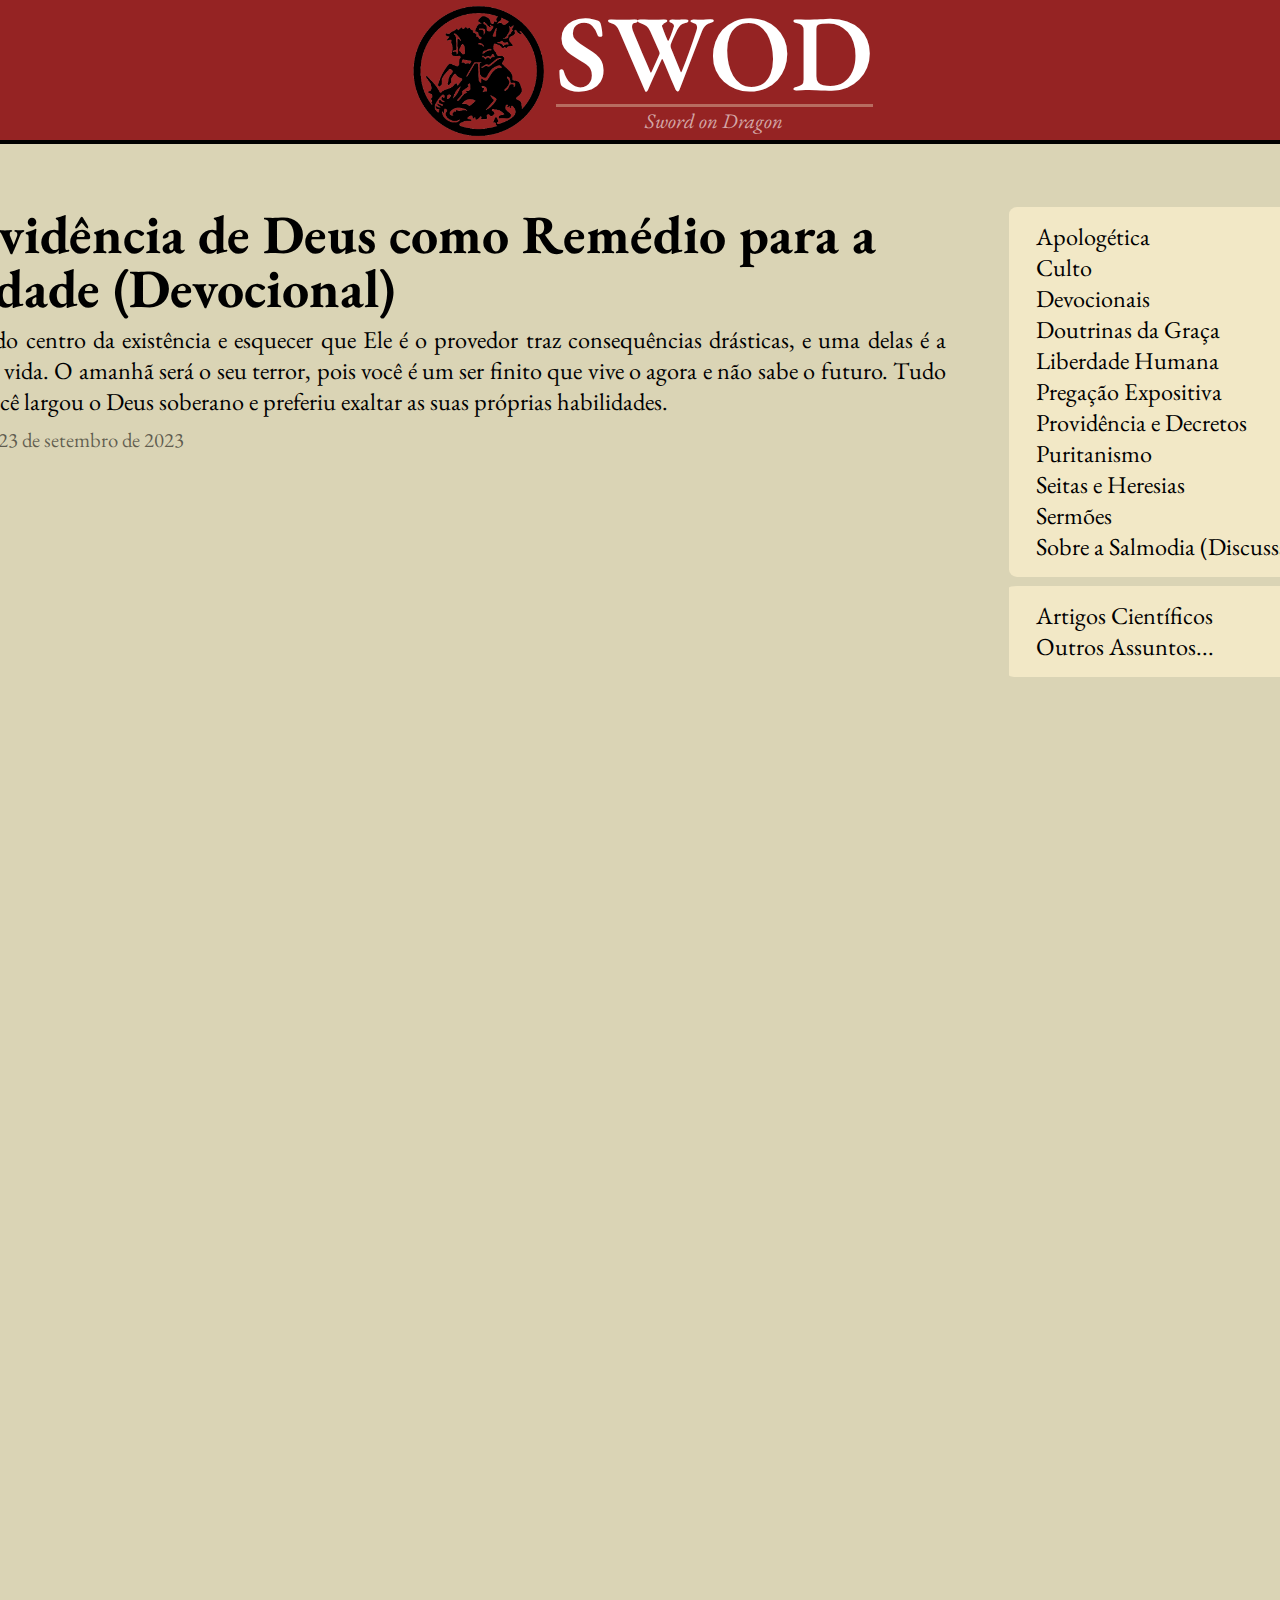
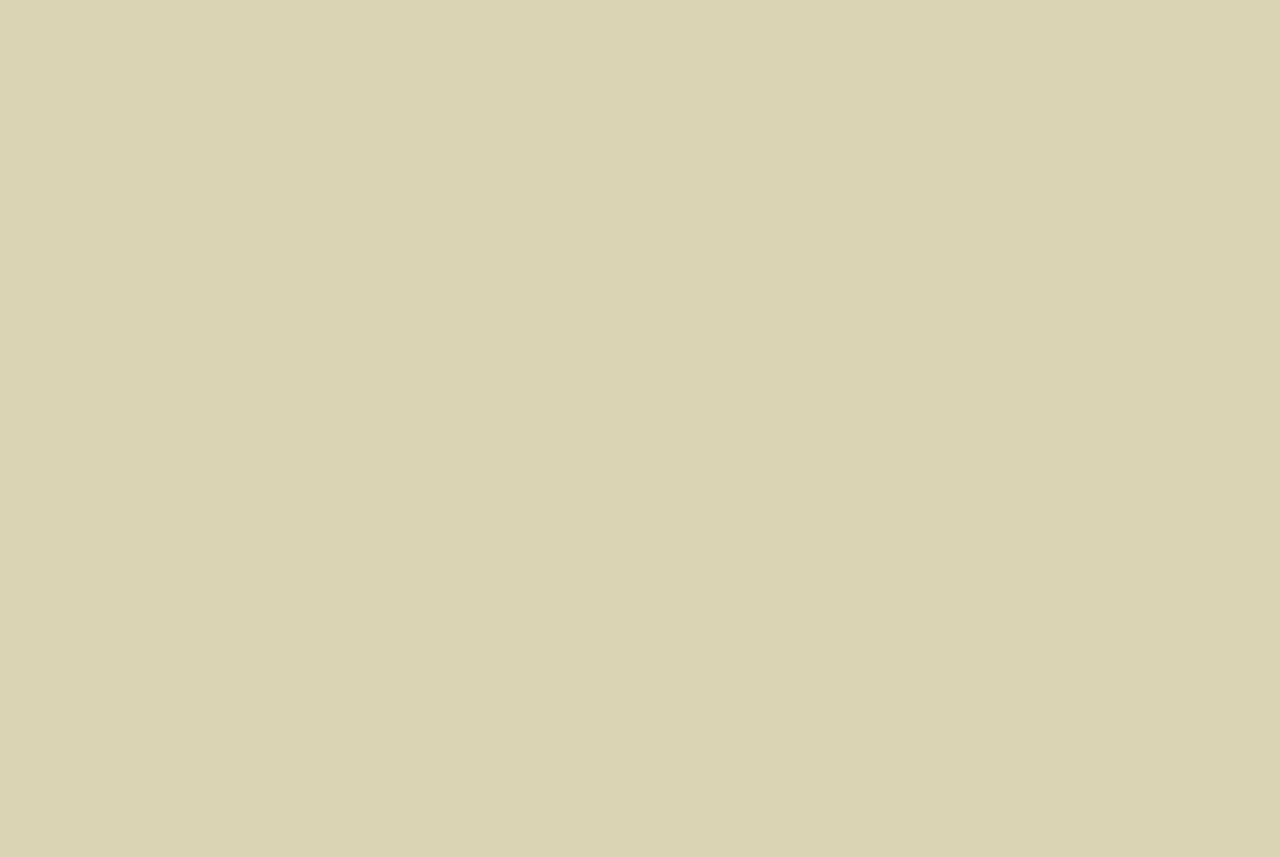
<file: index.html>
<!DOCTYPE html>
<html lang="pt-br">
<head>
    <meta charset="UTF-8">
    <meta name="viewport" content="width=device-width, initial-scale=1.0">
    <title>SWOD - Página Inicial</title>
    <link rel="stylesheet" href="style.css">
    <link rel="shortcut icon" href="config/fav_jorge_capadocia_sfundo.ico" type="image/x-icon">
</head>
<body>
    <header id = "cabecalho_pagina">
        
            <img src="config/jorge_capadocia_sfundo.png" alt="Logo da Página">
            <a href="#">
                <div>
                    <p id = "titulo_pagina">SWOD</p>
                    <p id = "subtitulo_pagina">Sword on Dragon</p>
                </div>
            </a>
    </header>
    <main>
        <section id = "publicacoes">
            <div>
                <a href = "pages/providencia_divina_e_ansiedade_klesley.html"><h2 class = "titulo_publicacao">A Providência de Deus como Remédio para a Ansiedade (Devocional)</h2></a>
                <p>Retirar Deus do centro da existência e esquecer que Ele é o provedor
                    traz consequências drásticas, e uma delas é a ansiedade pela vida. O amanhã será o seu terror, pois você é um ser finito que vive o agora e não sabe o futuro. Tudo isso porque você largou o Deus soberano e preferiu exaltar as suas próprias habilidades.</p>
                <span><p>- Klesley Pereira, 23 de setembro de 2023</p></span>
            </div>
            
        </section>
        <section id = "topicos">
            <div id = "t_principais">
                <ul>
                    <li><a href="#">Apologética</a></li>
                    <li><a href="#">Culto</a></li>
                    <li><a href="#">Devocionais</a></li>
                    <li><a href="#">Doutrinas da Graça</a></li>
                    <li><a href="#">Liberdade Humana</a></li>
                    <li><a href="#">Pregação Expositiva</a></li>
                    <li><a href="#">Providência e Decretos</a></li>
                    <li><a href="#">Puritanismo</a></li>
                    <li><a href="#">Seitas e Heresias</a></li>
                    <li><a href="#">Sermões</a></li>
                    <li><a href="#">Sobre a Salmodia (Discussão)</a></li>
                </ul>

            </div>
            <div id = "t_secundarios">
                <ul>
                    <li><a href="#">Artigos Científicos</a></li>
                    <li><a href="#">Outros Assuntos...</a></li>
                </ul>
            </div>
        </section>
    </main>
    
</body>
</html>
</file>
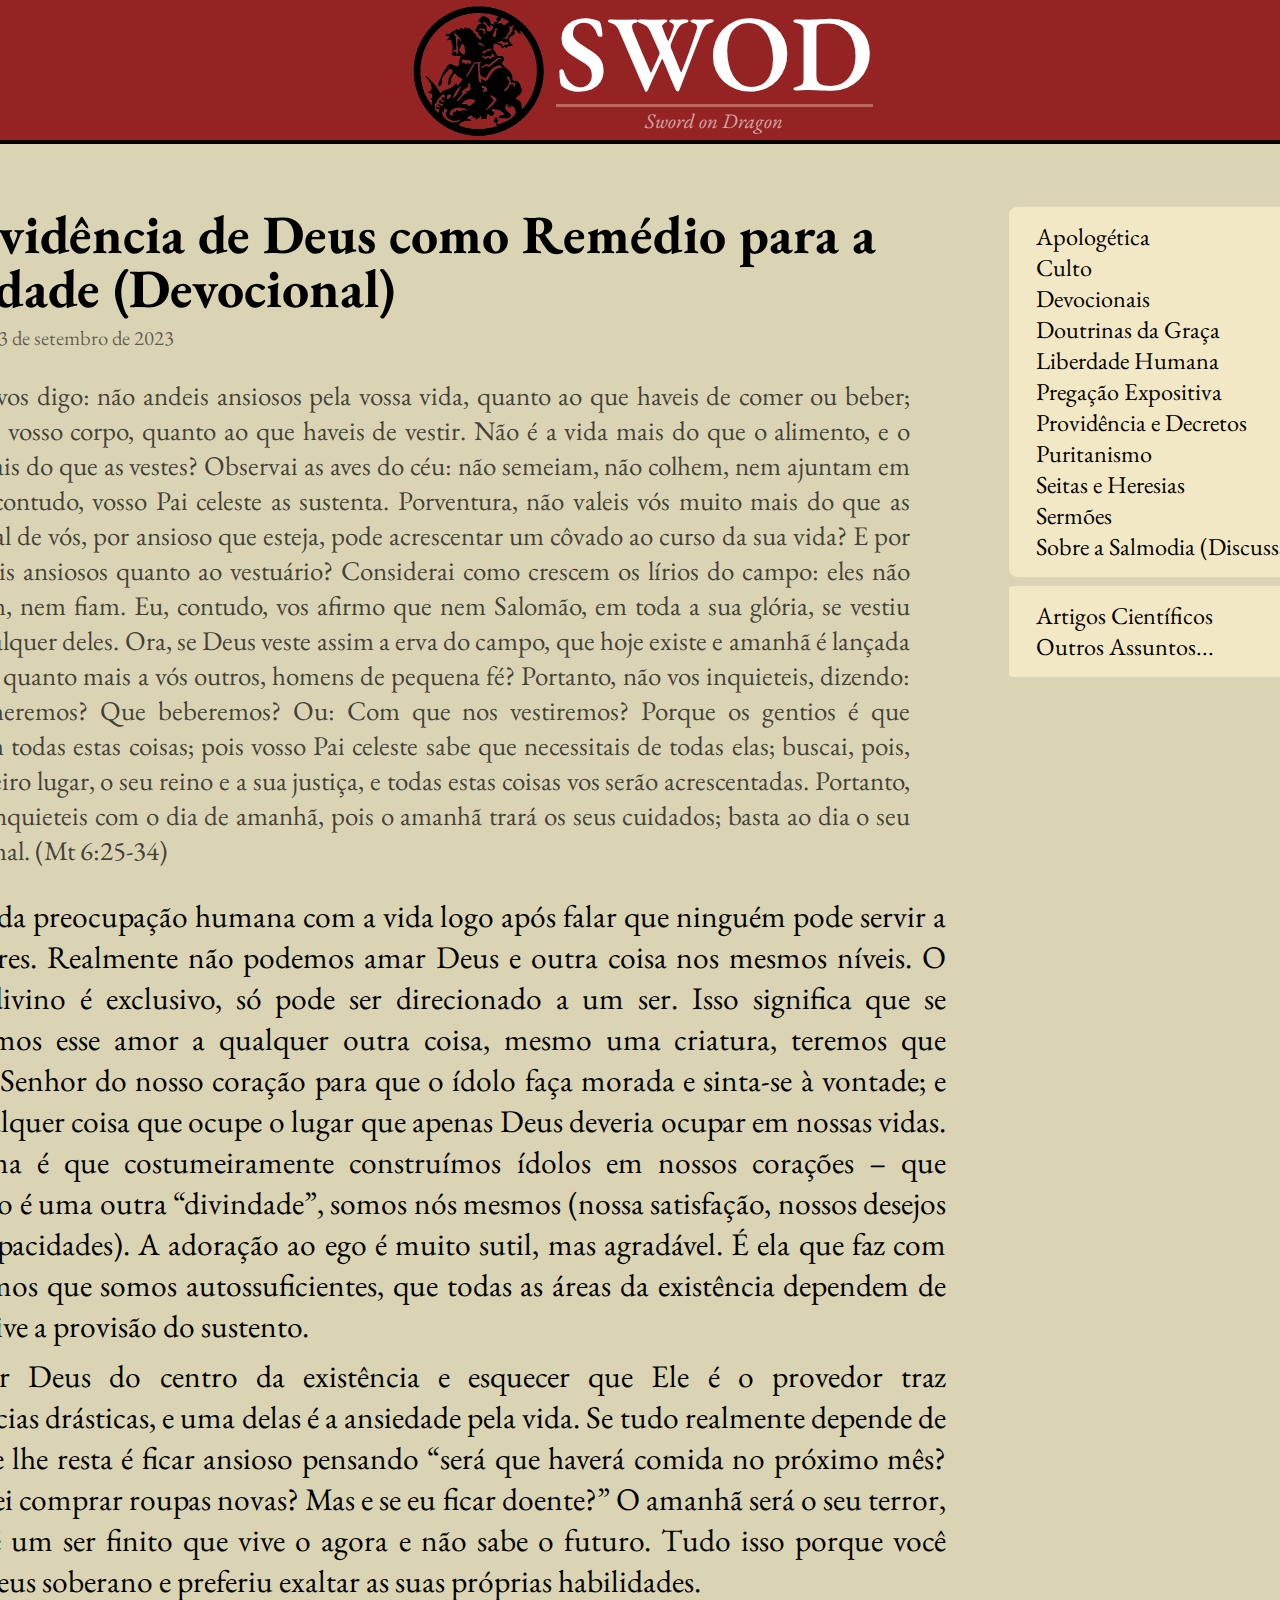
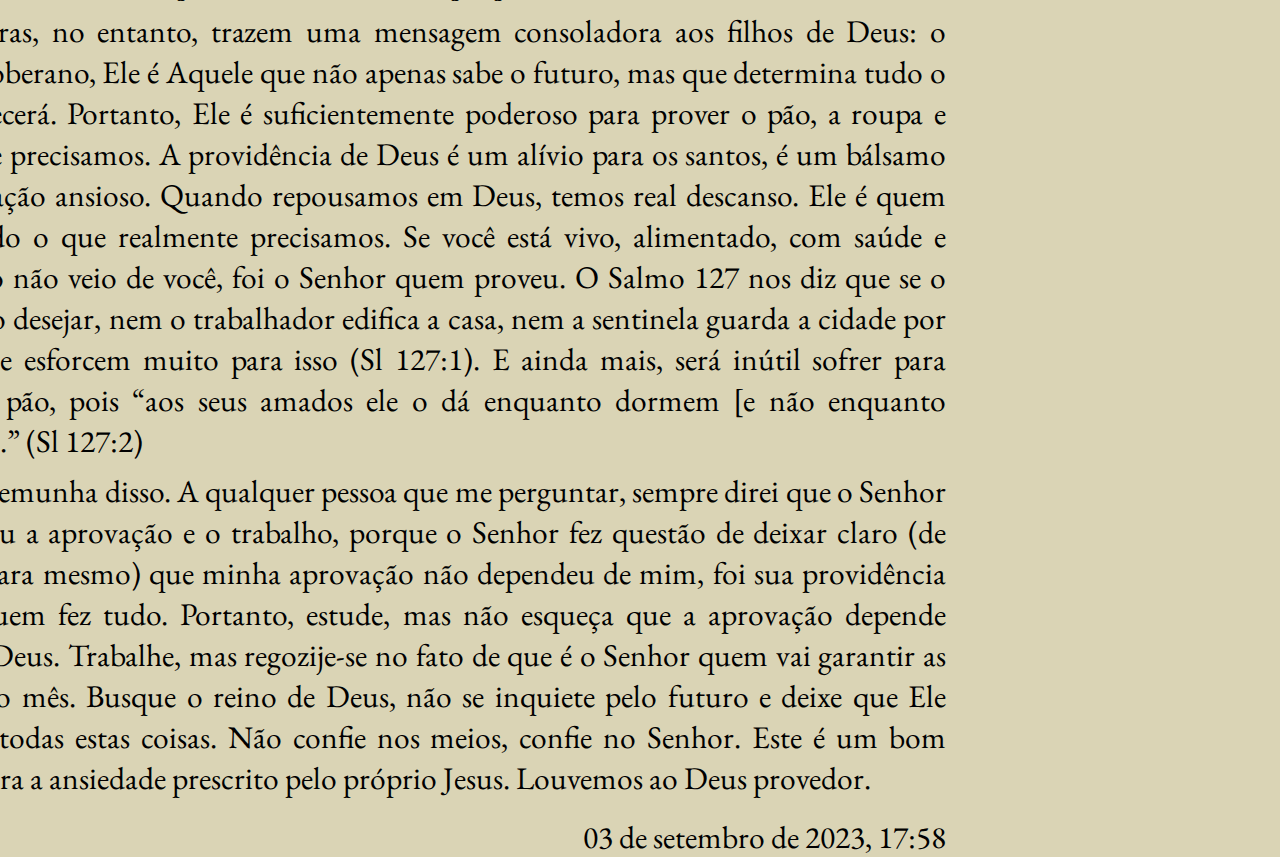
<file: pages/providencia_divina_e_ansiedade_klesley.html>
<!DOCTYPE html>
<html lang="pt-br">
<head>
    <meta charset="UTF-8">
    <meta name="viewport" content="width=device-width, initial-scale=1.0">
    <title>A Providência de Deus como Remédio para a Ansiedade (Devocional)</title>
    <link rel="stylesheet" href="../style.css">
    <link rel="shortcut icon" href="../config/fav_jorge_capadocia_sfundo.ico" type="image/x-icon">
</head>
<body id = "pagina_publicacao">
    <header id = "cabecalho_pagina">
        <img src="../config/jorge_capadocia_sfundo.png" alt="Logo da Página">
        <a href="../index.html">
            <div>
                <p id = "titulo_pagina">SWOD</p>
                <p id = "subtitulo_pagina">Sword on Dragon</p>
            </div>
        </a>
    </header>
    <main>
        <section id = "publicacoes">
            <div>
                <h1>A Providência de Deus como Remédio para a Ansiedade (Devocional)</h1>
                <span id = "dados_do_post"><p>Klesley Pereira, 23 de setembro de 2023</p></span>
                <span class = "texto_biblico">
                    <p>Por isso, vos digo: não andeis ansiosos pela vossa vida, quanto ao que
                        haveis de comer ou beber; nem pelo vosso corpo, quanto ao que haveis de
                        vestir. Não é a vida mais do que o alimento, e o corpo, mais do que as
                        vestes? Observai as aves do céu: não semeiam, não colhem, nem ajuntam
                        em celeiros; contudo, vosso Pai celeste as sustenta. Porventura, não valeis
                        vós muito mais do que as aves? Qual de vós, por ansioso que esteja, pode
                        acrescentar um côvado ao curso da sua vida? E por que andais ansiosos
                        quanto ao vestuário? Considerai como crescem os lírios do campo: eles não
                        trabalham, nem fiam. Eu, contudo, vos afirmo que nem Salomão, em toda
                        a sua glória, se vestiu como qualquer deles. Ora, se Deus veste assim a
                        erva do campo, que hoje existe e amanhã é lançada no forno, quanto mais
                        a vós outros, homens de pequena fé? Portanto, não vos inquieteis,
                        dizendo: Que comeremos? Que beberemos? Ou: Com que nos vestiremos?
                        Porque os gentios é que procuram todas estas coisas; pois vosso Pai
                        celeste sabe que necessitais de todas elas; buscai, pois, em primeiro
                        lugar, o seu reino e a sua justiça, e todas estas coisas vos serão
                        acrescentadas. Portanto, não vos inquieteis com o dia de amanhã, pois o
                        amanhã trará os seus cuidados; basta ao dia o seu próprio mal. (Mt 6:25-34)
                    </p>
                </span>
                <p>
                    Jesus trata da preocupação humana com a vida logo após falar que
                    ninguém pode servir a dois senhores. Realmente não podemos amar Deus e
                    outra coisa nos mesmos níveis. O amor ao divino é exclusivo, só pode ser
                    direcionado a um ser. Isso significa que se direcionarmos esse amor a qualquer
                    outra coisa, mesmo uma criatura, teremos que expulsar o Senhor do nosso
                    coração para que o ídolo faça morada e sinta-se à vontade; e ídolo é qualquer
                    coisa que ocupe o lugar que apenas Deus deveria ocupar em nossas vidas.
                    O problema é que costumeiramente construímos ídolos em nossos
                    corações – que quando não é uma outra “divindade”, somos nós mesmos (nossa
                    satisfação, nossos desejos e nossas capacidades). A adoração ao ego é muito
                    sutil, mas agradável. É ela que faz com que pensemos que somos
                    autossuficientes, que todas as áreas da existência dependem de nós, inclusive
                    a provisão do sustento.
                </p>
                <p>
                    Mas retirar Deus do centro da existência e esquecer que Ele é o provedor
                    traz consequências drásticas, e uma delas é a ansiedade pela vida. Se tudo
                    realmente depende de você, o que lhe resta é ficar ansioso pensando “será que
                    haverá comida no próximo mês? Conseguirei comprar roupas novas? Mas e se
                    eu ficar doente?” O amanhã será o seu terror, pois você é um ser finito que vive o agora e não sabe o futuro. Tudo isso porque você largou o Deus soberano e preferiu exaltar as suas próprias habilidades.
                </p>
                <p>
                    As Escrituras, no entanto, trazem uma mensagem consoladora aos filhos de Deus: o Senhor é soberano, Ele é Aquele que não apenas sabe o futuro, mas que determina tudo o que acontecerá. Portanto, Ele é suficientemente poderoso para prover o pão, a roupa e tudo o que precisamos. A providência de Deus é um alívio para os santos, é um bálsamo para o coração ansioso.
                    Quando repousamos em Deus, temos real descanso. Ele é quem nos dá tudo o que realmente precisamos. Se você está vivo, alimentado, com saúde e vestido isso não veio de você, foi o Senhor quem proveu. O Salmo 127 nos diz que se o Senhor não desejar, nem o trabalhador edifica a casa, nem a sentinela guarda a cidade por mais que se esforcem muito para isso (Sl 127:1). E ainda mais, será inútil sofrer para garantir o pão, pois “aos seus amados ele o dá enquanto dormem [e não enquanto trabalham].” (Sl 127:2)
                </p>
                <p>
                    Eu sou testemunha disso. A qualquer pessoa que me perguntar, sempre direi que o Senhor me garantiu a aprovação e o trabalho, porque o Senhor fez questão de deixar claro (de passar na cara mesmo) que minha aprovação não dependeu de mim, foi sua providência graciosa quem fez tudo.
                    Portanto, estude, mas não esqueça que a aprovação depende apenas de Deus. Trabalhe, mas regozije-se no fato de que é o Senhor quem vai garantir as compras do mês. Busque o reino de Deus, não se inquiete pelo futuro e deixe que Ele acrescente todas estas coisas. Não confie nos meios, confie no Senhor. Este é um bom remédio para a ansiedade prescrito pelo próprio Jesus. Louvemos ao Deus provedor.
                </p>
                    <p style = "text-align: right; margin-top: 1vh;">03 de setembro de 2023, 17:58</p>  
            </div>
        </section>
        <section id = "topicos">
            <div id = "t_principais">
                <ul>
                    <li><a href="#">Apologética</a></li>
                    <li><a href="#">Culto</a></li>
                    <li><a href="#">Devocionais</a></li>
                    <li><a href="#">Doutrinas da Graça</a></li>
                    <li><a href="#">Liberdade Humana</a></li>
                    <li><a href="#">Pregação Expositiva</a></li>
                    <li><a href="#">Providência e Decretos</a></li>
                    <li><a href="#">Puritanismo</a></li>
                    <li><a href="#">Seitas e Heresias</a></li>
                    <li><a href="#">Sermões</a></li>
                    <li><a href="#">Sobre a Salmodia (Discussão)</a></li>
                </ul>
            </div>
            <div id = "t_secundarios">
                <ul>
                    <li><a href="#">Artigos Científicos</a></li>
                    <li><a href="#">Outros Assuntos...</a></li>
                </ul>
            </div>
        </section>
    </main>
</body>
</html>
</file>
<file: style.css>
/*Fonte EB Garamond:
font-family: 'EB Garamond', serif;
*/
@import url('https://fonts.googleapis.com/css2?family=EB+Garamond:ital,wght@0,400;0,500;0,600;0,700;0,800;1,400;1,500;1,600;1,700;1,800&display=swap');


/*
A paleta de cores usada está aqui: https://colorhunt.co/palette/952323a73121dad4b5f2e8c6
*/
/*===================================================================================================*/
*{
    padding: 0;
    margin: 0;
    box-sizing: border-box;
    font-family: 'EB Garamond', serif;
    color: #000000;
    font-size: 2.7vh;
    list-style: none;
    text-decoration: none;
}
body{
    background-color: #DAD4B5;   
    display: flex;
    align-items: center;
    flex-direction: column;
}
body #cabecalho_pagina{
    background-color: #952323;
    height: 16vh; 
    display: flex;
    align-items: center;
    justify-content: center;
    width: 100%;
    gap: 0.5vh;
    border-bottom: solid 0.5vh #000;
    margin-bottom: 7vh;
}
body #cabecalho_pagina div #titulo_pagina{
    color: #FFF;
    font-size: 12vh; /*80px*/
    font-weight: 550;
    text-align: center;
    height: 14vh; /*82px*/
    margin-top: -2.8vh;
    border-bottom: solid 0.4vh #f2e8c660;
}
body #cabecalho_pagina div #subtitulo_pagina{
    color: #ffffff9d;
    text-align: center;
    font-style: italic;
    font-size: 2.3vh;
}
body #cabecalho_pagina img{
    width: 16vh;
}
body main{
    display: flex;
    gap: 7vh;
    margin: 0vh 5vh;
    height: 250vh;
}
body main #publicacoes{
    width: 120vh; /*130vh*/
    height: 100vh;
}
body main #publicacoes div{
    display: flex;
    flex-direction: column;;
    gap: 1vh;
}
body main #publicacoes div h2{
    font-size: 6vh;
    line-height: 6vh;
}
body main #publicacoes div p{
    text-align: justify;
}
body main #publicacoes div span p{
    color: #00000091;
    font-size: 2.3vh;   
}
body main #topicos{
    width: 45vh;
    
}
body main #topicos div{
    background-color: #F2E8C6;
    margin-bottom: 1vh;
    border-radius: 2%;
}
body main #topicos div header{
    display: flex;
    align-items: center;
    justify-content: center;
    background-color: #952323;
    color: #FFF;
    height: 6vh;
}
body main #topicos div header p{
    color: #FFF;
    font-weight: bold;
    text-align: center;
    font-size: 3.3vh;
}
body main #topicos div ul{
    padding: 1.6vh 0;
}
body main #topicos div ul li{
    margin-left: 3vh;
}
#pagina_publicacao main h1{
    font-size: 6vh;
    line-height: 6vh;
}

#pagina_publicacao main #publicacoes div>p{
    font-size: 3.5vh;
}
#pagina_publicacao main #publicacoes div .texto_biblico p{
    display: block;
    margin: 2vh 4vh;
    font-size: 3vh;
    color: #000000b6;
}

footer{
    width: 100px;
    height: 100px;
    border: solid 3px #000;
}
</file>
